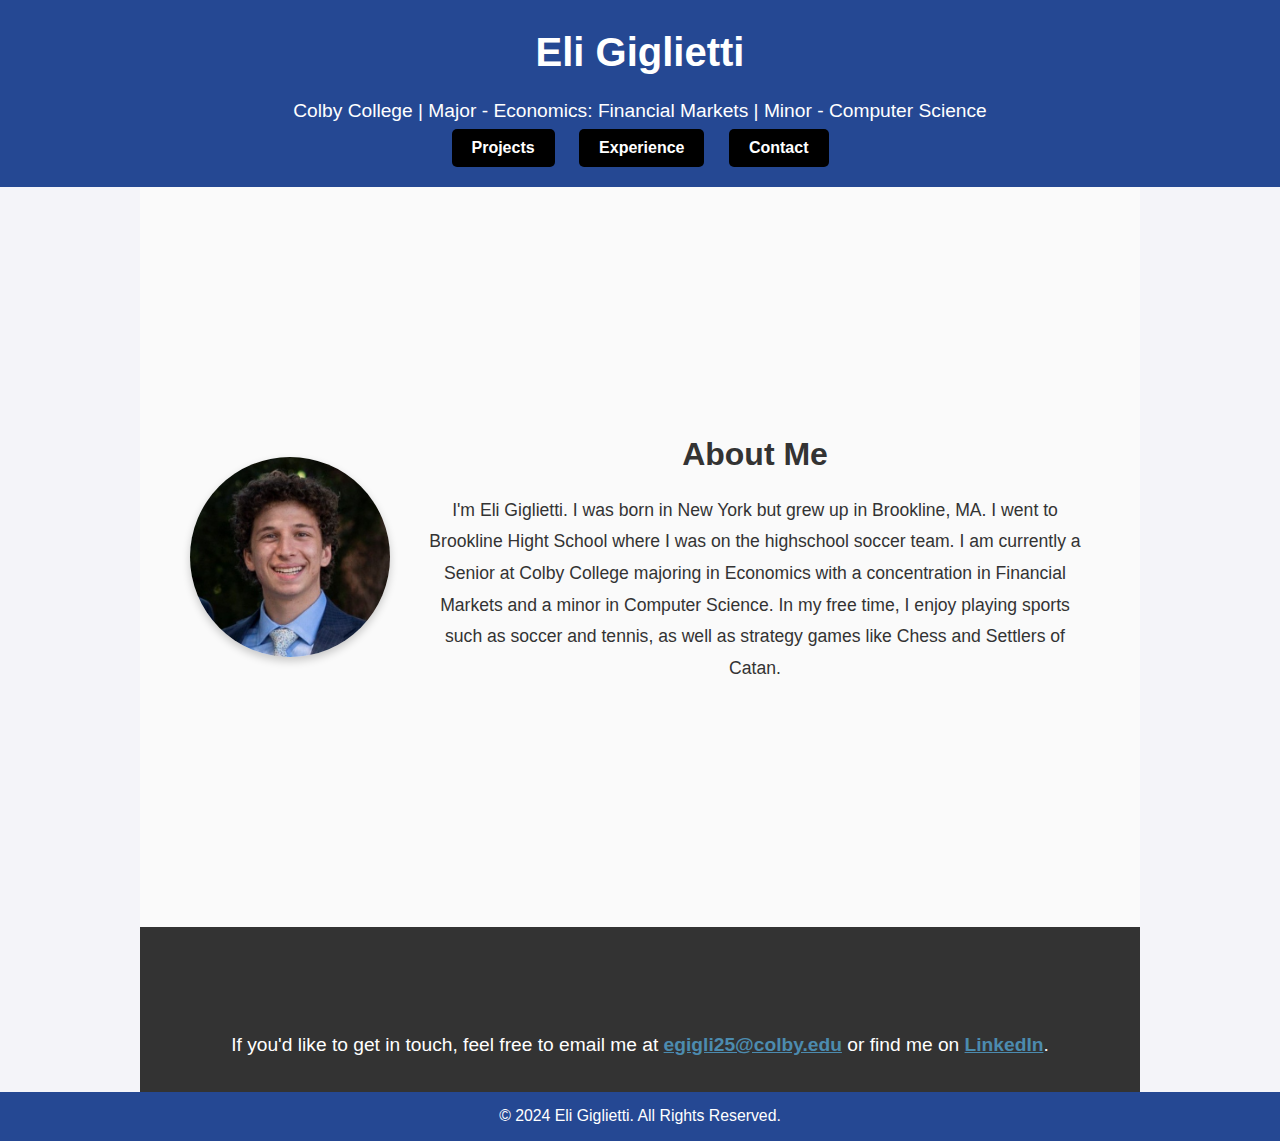
<file: index.html>
<!DOCTYPE html>
<html lang="en">
<head>
    <meta charset="UTF-8">
    <meta name="viewport" content="width=device-width, initial-scale=1.0">
    <meta http-equiv="X-UA-Compatible" content="ie=edge">
    <title>Eli Giglietti - CS Portfolio</title>
    <link rel="stylesheet" href="style.css"> <!-- Link to external stylesheet -->
</head>
<body>
    <!-- Header Section -->
    <header>
        <h1>Eli Giglietti</h1>
        <p>Colby College | Major - Economics: Financial Markets | Minor - Computer Science</p>
        <nav>
            <ul>
                <li><a href="projects.html"><button>Projects</button></a></li>
                <li><a href="experience.html"><button>Experience</button></a></li>
                <li><a href="contact.html"><button>Contact</button></a></li>
            </ul>
        </nav>
    </header>

    <!-- About Section -->
    <section class="about-section">
        <!-- Image -->
        <img src="about_pic.jpeg" alt="My Profile Picture" width="200">
    
        <!-- About Content -->
        <div class="about-content">
            <h2>About Me</h2>
            <p>I'm Eli Giglietti. I was born in New York but grew up in Brookline, MA. 
                I went to Brookline Hight School where I was on the highschool soccer team. 
                I am currently a Senior at Colby College majoring in Economics with a concentration in Financial Markets and a minor in Computer Science. 
                In my free time, I enjoy playing sports such as soccer and tennis, as well as strategy games like Chess and Settlers of Catan.</p>
        </div>
    </section>
        <!-- Add more projects as needed -->
    </section>

    <!-- Contact Section -->
    <section id="contact">
        <h2>Contact Me</h2>
        <p>If you'd like to get in touch, feel free to email me at <a href="mailto:egigli25@colby.edu">egigli25@colby.edu</a> or find me on <a href="https://www.linkedin.com/in/eli-giglietti-7696ab235/" target="linkedin.com/in/eli-giglietti-7696ab235">LinkedIn</a>.</p>
    </section>

    <!-- Footer -->
    <footer>
        <p>&copy; 2024 Eli Giglietti. All Rights Reserved.</p>
    </footer>
</body>
</html>
</file>
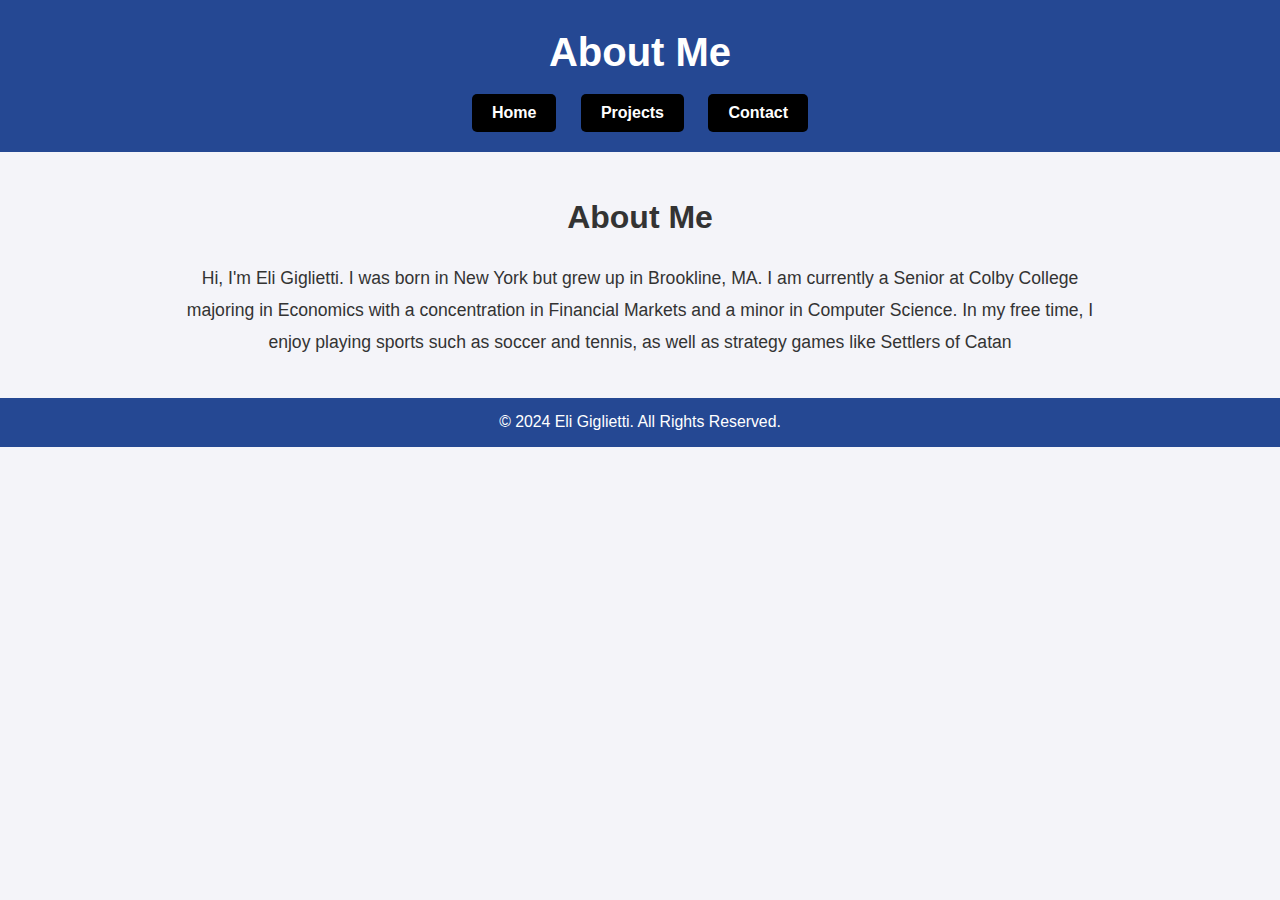
<file: about.html>
<!DOCTYPE html>
<html lang="en">
<head>
    <meta charset="UTF-8">
    <meta name="viewport" content="width=device-width, initial-scale=1.0">
    <meta http-equiv="X-UA-Compatible" content="ie=edge">
    <title>About - Eli Giglietti</title>
    <link rel="stylesheet" href="style.css">
</head>
<body>
    <!-- Header Section -->
    <header>
        <h1>About Me</h1>
        <nav>
            <ul>
                <li><a href="index.html"><button>Home</button></a></li>
                <li><a href="projects.html"><button>Projects</button></a></li>
                <li><a href="contact.html"><button>Contact</button></a></li>
            </ul>
        </nav>
    </header>

    <!-- About Content -->
    <section id="about">
        <h2>About Me</h2>
        <p>Hi, I'm Eli Giglietti. I was born in New York but grew up in Brookline, MA. I am currently a Senior at Colby College majoring in Economics with a concentration in Financial Markets and a minor in Computer Science. In my free time, I enjoy playing sports such as soccer and tennis, as well as strategy games like Settlers of Catan</p>
    </section>

    <!-- Footer -->
    <footer>
        <p>&copy; 2024 Eli Giglietti. All Rights Reserved.</p>
    </footer>
</body>
</html>
</file>
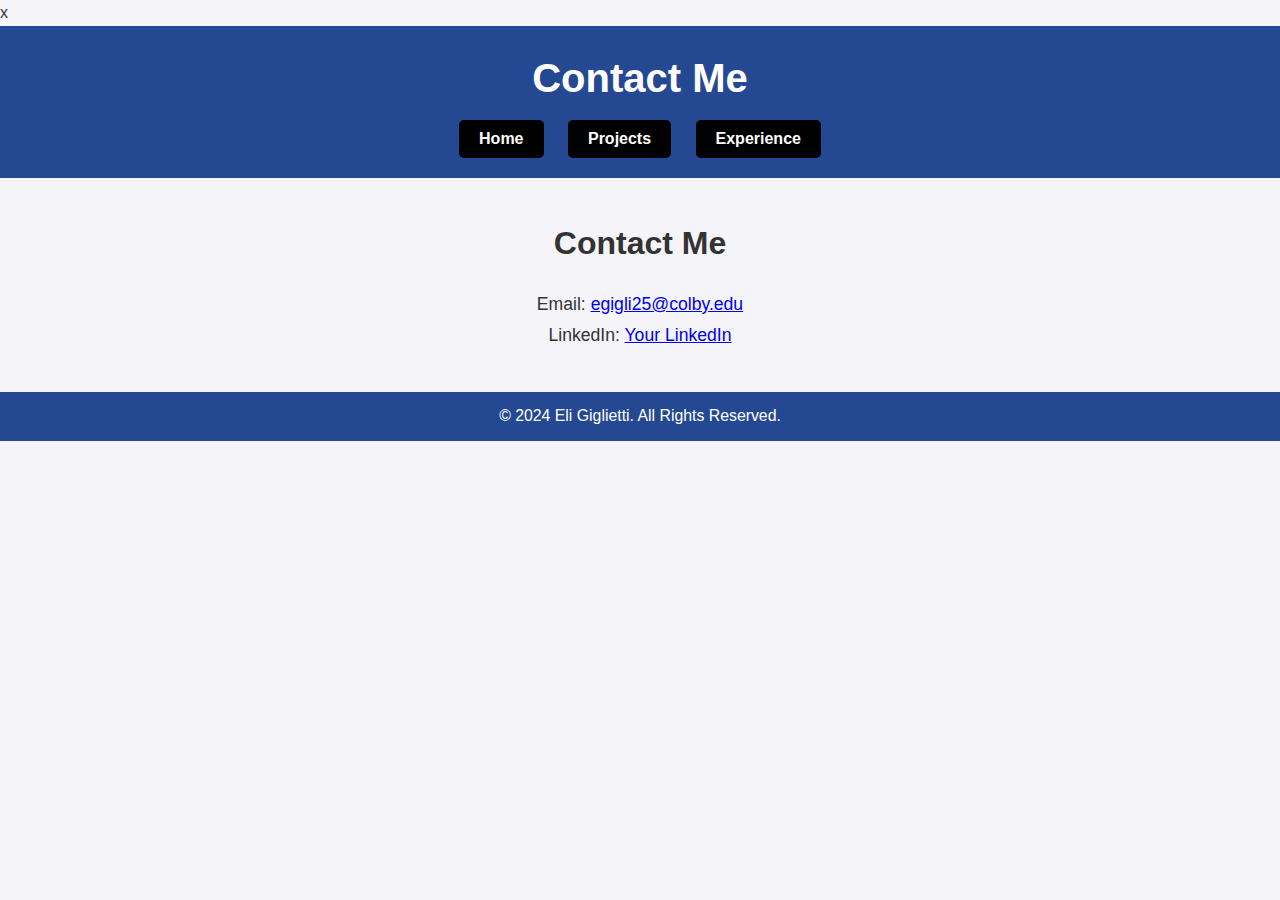
<file: contact.html>
<!DOCTYPE html>
<html lang="en">
<head>
    <meta charset="UTF-8">
    <meta name="viewport" content="width=device-width, initial-scale=1.0">
    <meta http-equiv="X-UA-Compatible" content="ie=edge">
    <title>Contact - Eli Giglietti</title>
    <link rel="stylesheet" href="style.css">
</head>
<body>x
    <!-- Header Section -->
    <header>
        <h1>Contact Me</h1>
        <nav>
            <ul>
                <li><a href="index.html"><button>Home</button></a></li>
                <li><a href="projects.html"><button>Projects</button></a></li>
                <li><a href="experience.html"><button>Experience</button></a></li>
            </ul>
        </nav>

    </header>

    <!-- Contact Content -->
    <section>
        <h2>Contact Me</h2>
        <p>Email: <a href="mailto:egigli25@colby.edu">egigli25@colby.edu</a></p>
        <p>LinkedIn: <a href="https://www.linkedin.com/in/eli-giglietti-7696ab235/" target="https://www.linkedin.com/in/eli-giglietti-7696ab235/">Your LinkedIn</a></p>
    </section>

    <!-- Footer -->
    <footer>
        <p>&copy; 2024 Eli Giglietti. All Rights Reserved.</p>
    </footer>
</body>
</html>
</file>
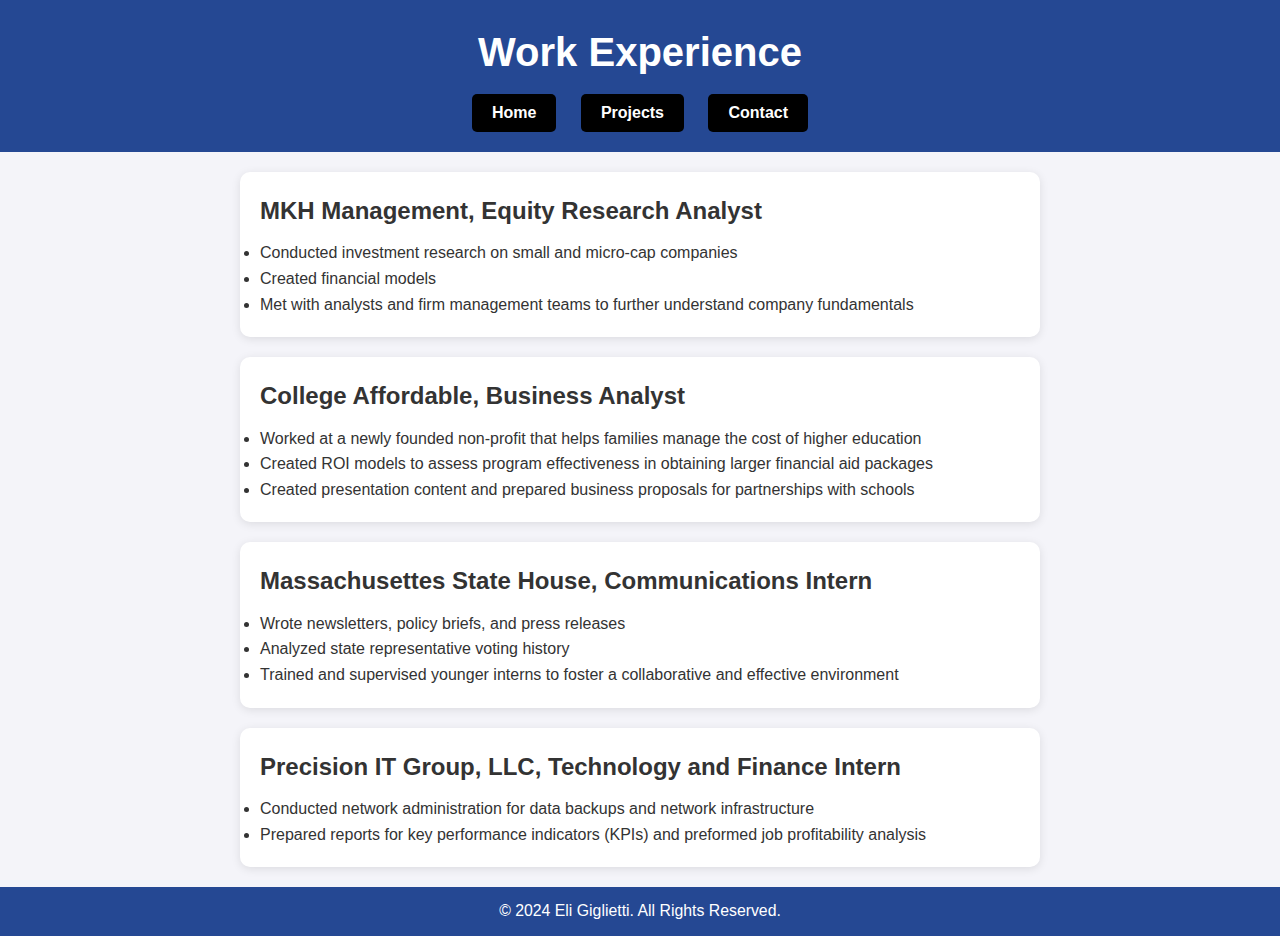
<file: experience.html>
<!DOCTYPE html>
<html lang="en">
<head>
    <meta charset="UTF-8">
    <meta name="viewport" content="width=device-width, initial-scale=1.0">
    <meta http-equiv="X-UA-Compatible" content="ie=edge">
    <title>Projects - Eli Giglietti</title>
    <link rel="stylesheet" href="style.css">
</head>

<body>
    <!-- Header Section -->
    <header>
        <h1>Work Experience</h1>
        <nav>
            <ul>
                <li><a href="index.html"><button>Home</button></a></li>
                <li><a href="projects.html"><button>Projects</button></a></li>
                <li><a href="contact.html"><button>Contact</button></a></li>
            </ul>
        </nav>

    </header>
    <div class="experience">
        <h3>MKH Management, Equity Research Analyst </h3>            
                <li>Conducted investment research on small and micro-cap companies </li>  
                <li>Created financial models </li>
                <li>Met with analysts and firm management teams to further understand company fundamentals</li>
            
    </div>

    <div class="experience">
        <h3>College Affordable, Business Analyst</h3>
            <li>Worked at a newly founded non-profit that helps families manage the cost of higher education</li>
            <li>Created ROI models to assess program effectiveness in obtaining larger financial aid packages</li>
            <li>Created presentation content and prepared business proposals for partnerships with schools</li>
    </div>

    <div class="experience">
        <h3>Massachusettes State House, Communications Intern</h3>
            <li>Wrote newsletters, policy briefs, and press releases</li>
            <li>Analyzed state representative voting history</li>
            <li>Trained and supervised younger interns to foster a collaborative and effective environment </li>
    </div>

    <div class="experience">
        <h3>Precision IT Group, LLC, Technology and Finance Intern</h3>
            <li>Conducted network administration for data backups and network infrastructure</li>
            <li>Prepared reports for key performance indicators (KPIs) and preformed job profitability analysis </li> 
    </div>
    <footer>
        <p>&copy; 2024 Eli Giglietti. All Rights Reserved.</p>
    </footer>
</body>
</html>
</file>
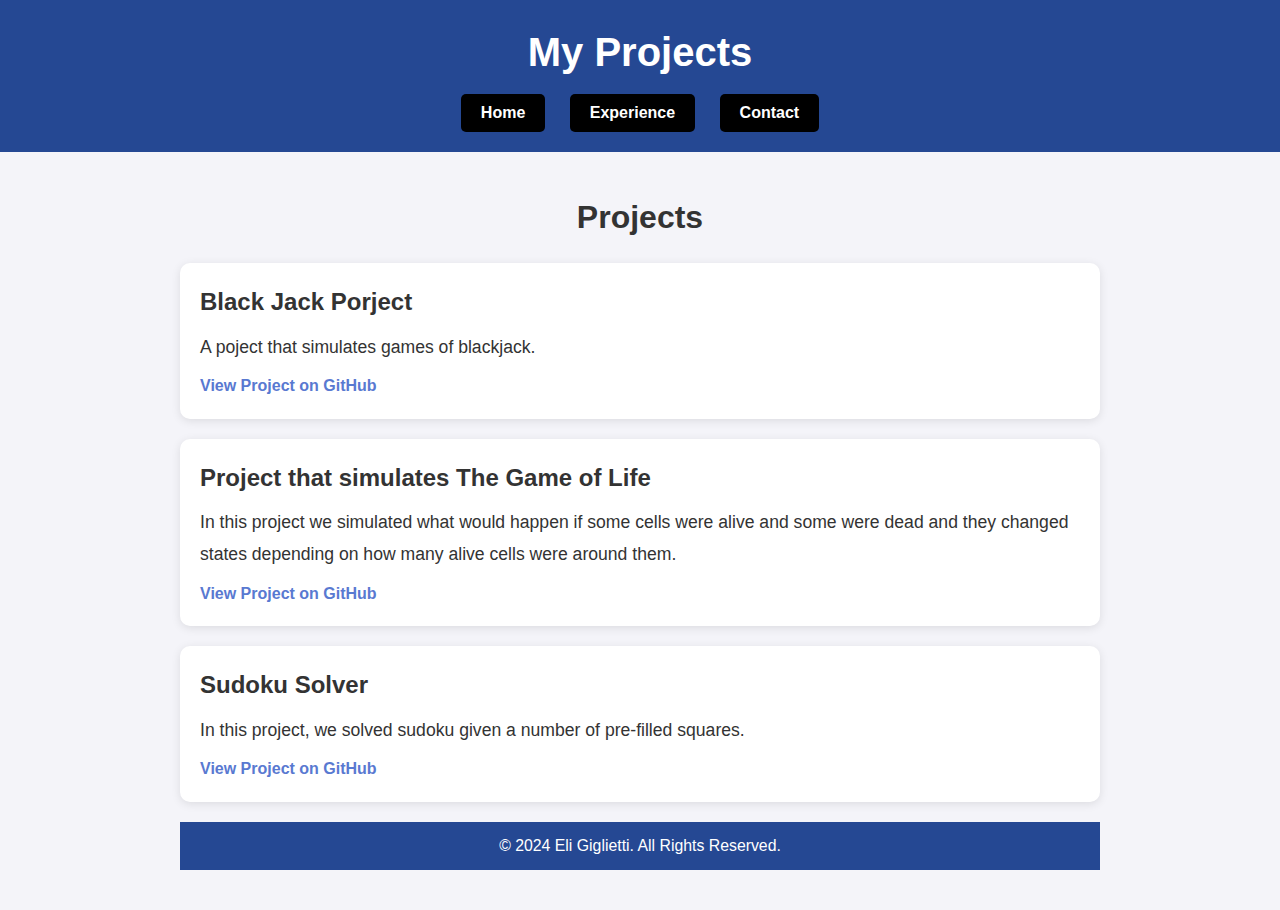
<file: projects.html>
<!DOCTYPE html>
<html lang="en">
<head>
    <meta charset="UTF-8">
    <meta name="viewport" content="width=device-width, initial-scale=1.0">
    <meta http-equiv="X-UA-Compatible" content="ie=edge">
    <title>Projects - Eli Giglietti</title>
    <link rel="stylesheet" href="style.css">
</head>
<body>
    <!-- Header Section -->
    <header>
        <h1>My Projects</h1>
        <nav>
            <ul>
                <li><a href="index.html"><button>Home</button></a></li>
                <li><a href="experience.html"><button>Experience</button></a></li>
                <li><a href="contact.html"><button>Contact</button></a></li>
            </ul>
        </nav>

    </header>

    <section id="projects">
        <h2>Projects</h2>
        
        <div class="project">
            <h3>Black Jack Porject</h3>
            <p>A poject that simulates games of blackjack.</p>
            <a href="https://github.com/EliG03/Black-Jack" target="_blank">View Project on GitHub</a>
        </div>

        <div class="project">
            <h3>Project that simulates The Game of Life</h3>
            <p>In this project we simulated what would happen if some cells were alive and some were dead 
                and they changed states depending on how many alive cells were around them.</p>
            <a href="https://github.com/EliG03/GameOfLife" target="_blank">View Project on GitHub</a>
        </div>

        <div class="project">
            <h3>Sudoku Solver</h3>
            <p>In this project, we solved sudoku given a number of pre-filled squares.</p>
            <a href="https://github.com/EliG03/Sudoku-Solver" target="_blank">View Project on GitHub</a>
        </div>

    <!-- Footer -->
    <footer>
        <p>&copy; 2024 Eli Giglietti. All Rights Reserved.</p>
    </footer>
</body>
</html>
</file>
<file: style.css>
/* styles.css */

/* General Styles */

* {
    margin: 0;
    padding: 0;
    box-sizing: border-box;
    font-family: 'Arial', sans-serif;
}   

body {
    background-color: #f4f4f9;
    color: #333;
    line-height: 1.6;
}

/* Header Styles */
header {
    background-color: #254893;
    color: white;
    padding: 20px 0;
    text-align: center;
}

header h1 {
    font-size: 2.5em;
    margin-bottom: 10px;
}

header p {
    font-size: 1.2em;
}

nav ul {
    list-style: none;
    padding: 0;
}

nav ul li {
    display: inline;
    margin: 0 10px;
}

nav ul li a {
    color: white;
    text-decoration: none;
    font-weight: bold;
}

nav ul li a:hover {
    text-decoration: underline;
}

/* Section Styles */
section {
    padding: 40px;
    max-width: 1000px;
    margin: 0 auto;
}

h2 {
    font-size: 2em;
    margin-bottom: 20px;
    text-align: center;
    color: #333;
}

p {
    font-size: 1.1em;
    line-height: 1.8;
    text-align: center;
}

/* Project Section Styles */
#projects .project {
    background-color: white;
    border-radius: 10px;
    box-shadow: 0 2px 10px rgba(0, 0, 0, 0.1);
    padding: 20px;
    margin: 20px 0;
}

#projects .project h3 {
    font-size: 1.5em;
    margin-bottom: 10px;
}

#projects .project p {
    font-size: 1.1em;
    text-align: left;
}

#projects .project a {
    display: inline-block;
    margin-top: 10px;
    color: #5979d1;
    text-decoration: none;
    font-weight: bold;
}

#projects .project a:hover {
    text-decoration: underline;
}

.project li {
    text-align: left;
}

/* Experience Section Styles */
.experience {
    background-color: white;
    border-radius: 10px;
    box-shadow: 0 2px 10px rgba(0, 0, 0, 0.1);
    padding: 20px;
    margin: 20px auto; /* This centers the container */
    max-width: 800px; /* Set a maximum width for the content */
    text-align: left; /* If you want the text to align to the left */
}

.experience h3 {
    font-size: 1.5em;
    margin-bottom: 10px;
}

.experience ul {
    list-style-type: none;
    padding: 0;
}

.experience ul li {
    margin-bottom: 10px;
    text-align: left;
}

/* Center the entire list */
.experience ul {
    text-align: left;
}


/* Contact Section Styles */
#contact {
    background-color: #333;
    color: white;
    padding: 30px 0;
    text-align: center;
    
}

#contact p {
    font-size: 1.2em;
}

#contact a {
    color: #4c8baf;
    text-decoration: none;
    font-weight: bold;
    text-decoration: underline;
}

#contact a:hover {
    text-decoration: underline;
}

/* Footer Styles */
footer {
    background-color: #254893;
    color: white;
    text-align: center;
    padding: 10px 0;
    font-size: 0.9em;
    position: relative;
}

footer p {
    margin: 0;
}

/* Button Styles for Navigation */
nav ul {
    list-style: none;
    padding: 0;
    text-align: center; /* Center buttons */
}

nav ul li {
    display: inline-block;
    margin: 0 10px;
}

nav ul li button {
    background-color: #000000;
    color: white;
    border: none;
    padding: 10px 20px;
    font-size: 1em;
    font-weight: bold;
    border-radius: 5px;
    cursor: pointer;
    transition: background-color 0.3s;
}

nav ul li button:hover {
    background-color: #45a049;
}

nav ul li button:focus {
    outline: none;
}

/* Center the image and add some styling */
img {
    display: block;
    margin: 20px auto;
    border-radius: 50%; /* Makes the image circular */
    box-shadow: 0 4px 8px rgba(0, 0, 0, 0.2); /* Adds a shadow effect */
}


/* About Section */
.about-section {
    display: flex;
    justify-content: center;  /* Horizontally centers the content */
    align-items: center;      /* Vertically centers the content */
    padding: 50px;
    min-height: calc(100vh - 160px); /* Ensures it takes up the remaining space after header and footer */
    background-color: #fafafa;
    width: 100%;
    
}

/* Image Styling */
.about-section img {
    margin-right: 30px;
    border-radius: 50%;
    max-width: 200px; /* Limits the size of the image */
}

/* About Content Styling */
.about-content {
    width: 100%;

}

.about-content h2 {
    margin-bottom: 15px;
    font-size: 2em;
}

.about-content p {
    font-size: 1.1em;
}
</file>
